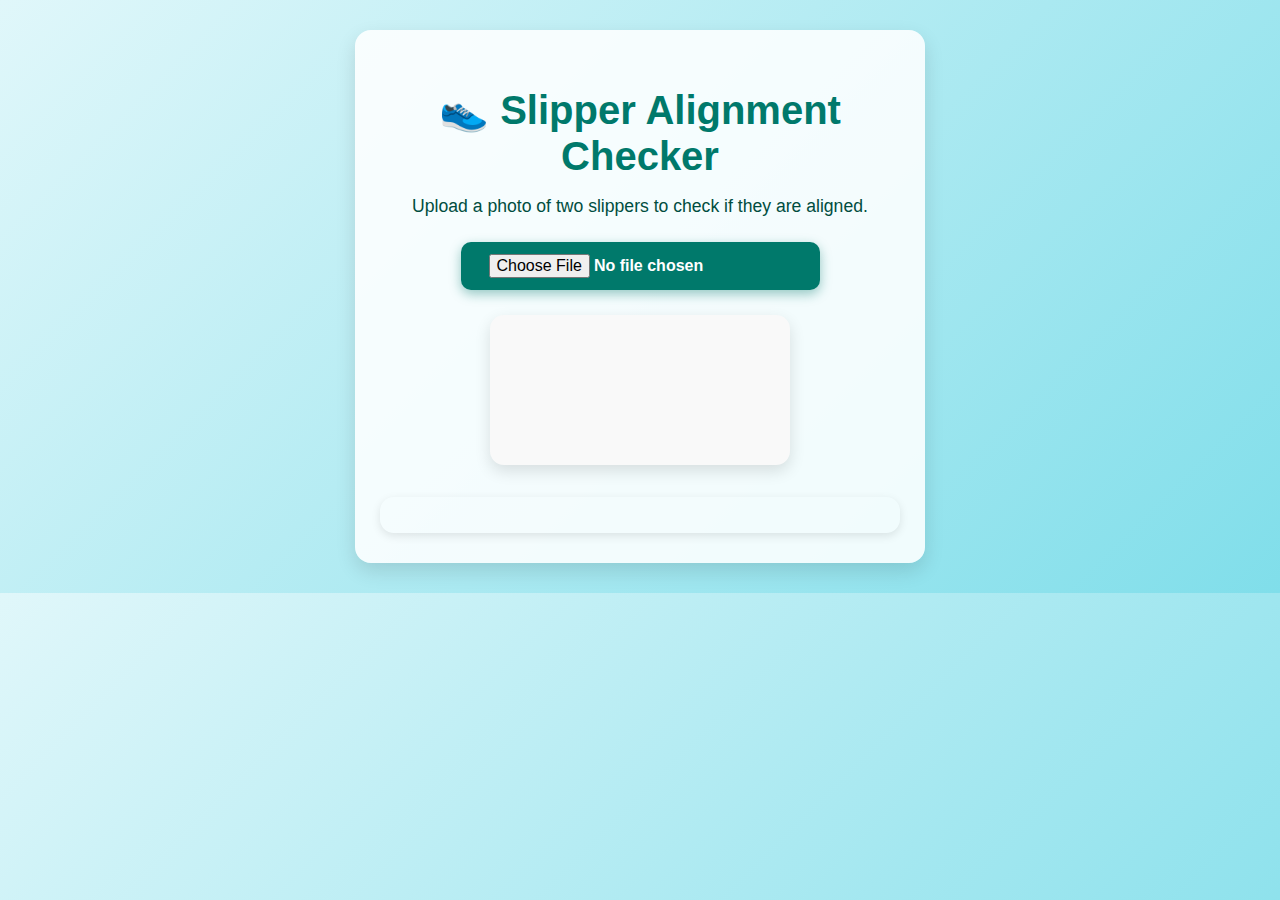
<file: index.html>
<!DOCTYPE html>
<html lang="en">
<head>
  <meta charset="UTF-8" />
  <meta name="viewport" content="width=device-width, initial-scale=1" />
  <title>Slipper Alignment Checker</title>
  <link rel="stylesheet" href="style.css" />
  <script async src="https://docs.opencv.org/4.x/opencv.js"></script>
</head>
<body>
  <div class="container">
    <h1>👟 Slipper Alignment Checker</h1>
    <p>Upload a photo of two slippers to check if they are aligned.</p>

    <input type="file" id="imageUpload" accept="image/*" />
    <canvas id="canvasOutput"></canvas>
    <div id="result"></div>
  </div>

  <script src="script.js"></script>
</body>
</html>
</file>
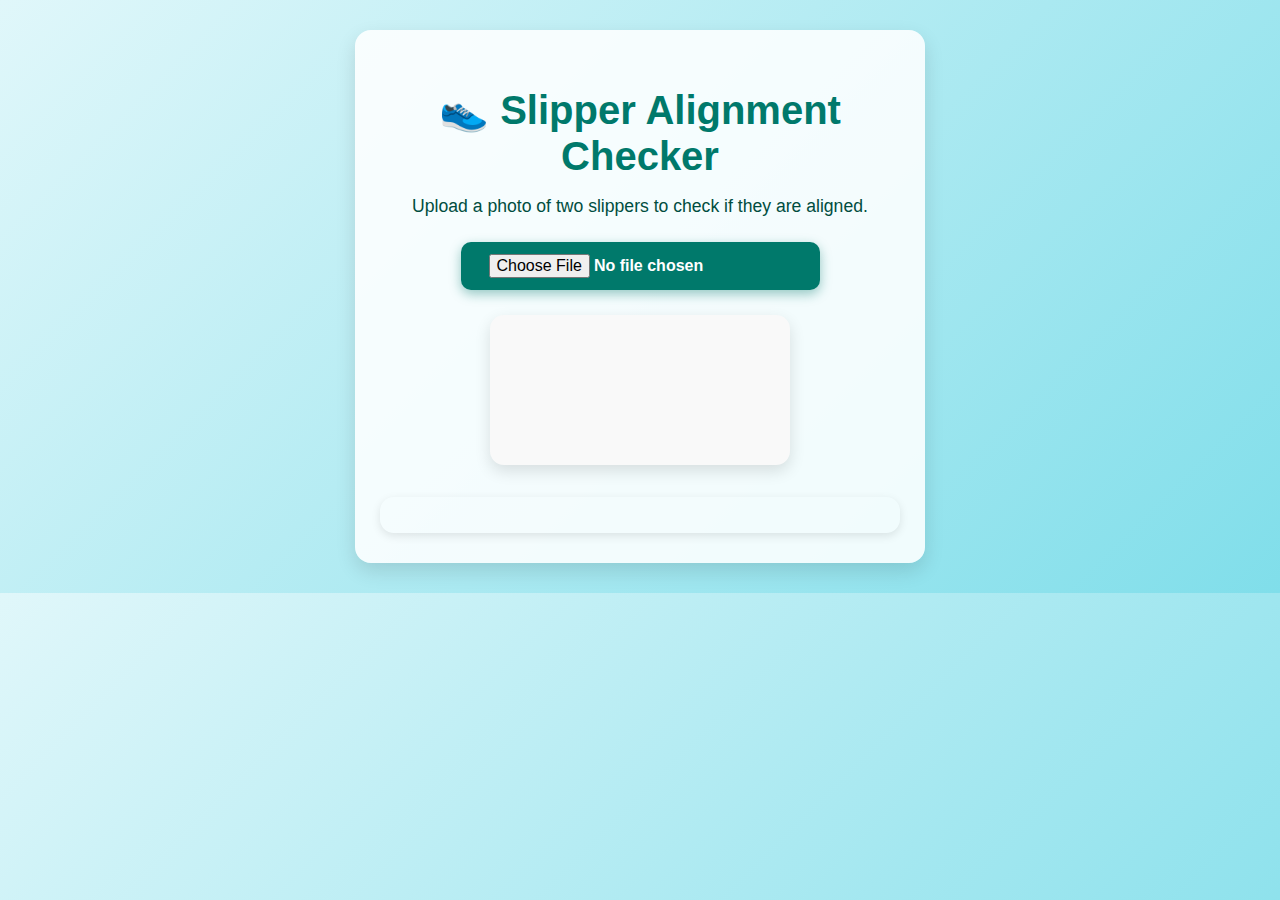
<file: test/index.html>
<!DOCTYPE html>
<html lang="en">
<head>
  <meta charset="UTF-8" />
  <meta name="viewport" content="width=device-width, initial-scale=1" />
  <title>Slipper Alignment Checker</title>
  <link rel="stylesheet" href="style.css" />
  <script async src="https://docs.opencv.org/4.x/opencv.js"></script>
</head>
<body>
  <div class="container">
    <h1>👟 Slipper Alignment Checker</h1>
    <p>Upload a photo of two slippers to check if they are aligned.</p>

    <input type="file" id="imageUpload" accept="image/*" />
    <canvas id="canvasOutput"></canvas>
    <div id="result"></div>
  </div>

  <script src="script.js"></script>
</body>
</html>
</file>
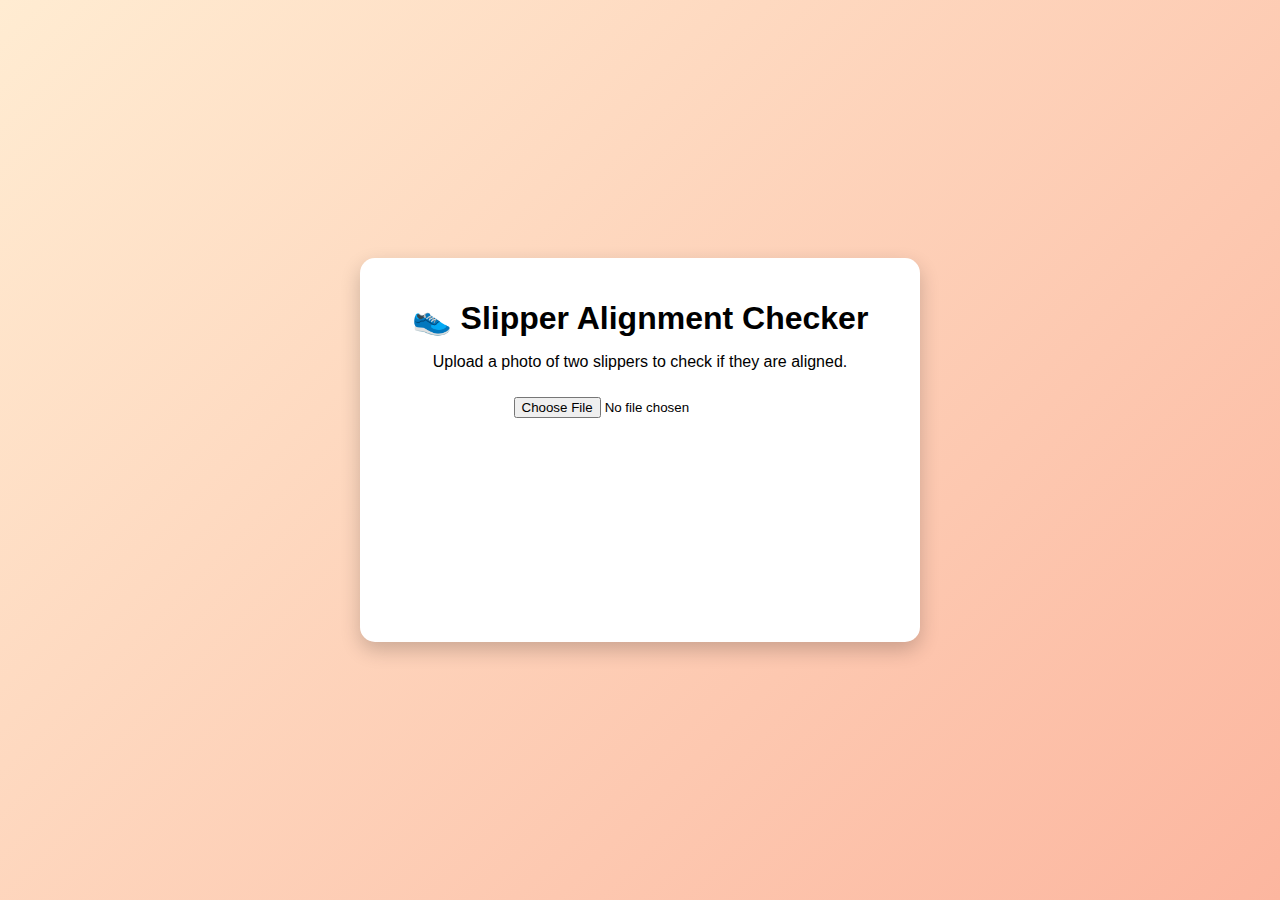
<file: web/index.html>
<!DOCTYPE html>
<html lang="en">
<head>
    <meta charset="UTF-8">
    <meta name="viewport" content="width=device-width, initial-scale=1.0">
    <title>Slipper Alignment Checker</title>
    <link rel="stylesheet" href="style.css">
    <script async src="https://docs.opencv.org/4.x/opencv.js"></script>
</head>
<body>
    <div class="container">
        <h1>👟 Slipper Alignment Checker</h1>
        <p>Upload a photo of two slippers to check if they are aligned.</p>
        
        <input type="file" id="imageUpload" accept="image/*">
        <canvas id="canvasOutput"></canvas>
        <div id="result"></div>
    </div>
    
    <script src="script.js"></script>
</body>
</html>
</file>
<file: style.css>
/* Base styles */
body {
  font-family: 'Segoe UI', Tahoma, Geneva, Verdana, sans-serif;
  background: linear-gradient(135deg, #e0f7fa, #80deea);
  text-align: center;
  padding: 30px;
  margin: 0;
  color: #333;
}

/* Container styling */
.container {
  background: #ffffffdd;
  padding: 30px 25px;
  border-radius: 16px;
  max-width: 520px;
  margin: auto;
  box-shadow: 0 8px 20px rgba(0, 0, 0, 0.12);
  transition: box-shadow 0.3s ease;
}

.container:hover {
  box-shadow: 0 12px 28px rgba(0, 0, 0, 0.18);
}

/* Heading */
h1 {
  font-size: 2.5rem;
  margin-bottom: 10px;
  color: #00796b;
  user-select: none;
}

/* Description text */
p {
  font-size: 1.1rem;
  margin-bottom: 25px;
  color: #004d40;
  user-select: none;
}

/* Stylish file input */
input[type="file"] {
  display: inline-block;
  padding: 12px 28px;
  font-size: 1rem;
  font-weight: 600;
  color: white;
  background: #00796b;
  border: none;
  border-radius: 10px;
  cursor: pointer;
  box-shadow: 0 4px 12px rgba(0, 121, 107, 0.4);
  transition: background-color 0.3s ease, box-shadow 0.3s ease;
}

input[type="file"]:hover,
input[type="file"]:focus {
  background: #004d40;
  box-shadow: 0 6px 18px rgba(0, 77, 64, 0.6);
  outline: none;
}

/* Canvas styling */
canvas {
  margin-top: 25px;
  max-width: 100%;
  border-radius: 14px;
  box-shadow: 0 6px 16px rgba(0, 0, 0, 0.12);
  background: #f9f9f9;
  user-select: none;
  transition: transform 0.25s ease;
}

canvas:hover {
  transform: scale(1.03);
}

/* Result box */
#result {
  margin-top: 28px;
  padding: 18px 24px;
  font-size: 1.3rem;
  border-radius: 14px;
  font-weight: 700;
  user-select: none;
  transition: background-color 0.4s ease, color 0.4s ease;
  box-shadow: 0 3px 10px rgba(0, 0, 0, 0.1);
}

/* Result states */
.result.aligned {
  background: #43a047;
  color: white;
  text-shadow: 0 1px 3px rgba(0,0,0,0.3);
}

.result.misaligned {
  background: #e53935;
  color: white;
  text-shadow: 0 1px 3px rgba(0,0,0,0.3);
}

/* Responsive design */
@media (max-width: 600px) {
  body {
    padding: 20px 10px;
  }

  .container {
    max-width: 95%;
    padding: 20px 15px;
  }

  h1 {
    font-size: 2rem;
  }

  p {
    font-size: 1rem;
  }

  input[type="file"] {
    padding: 10px 20px;
    font-size: 0.95rem;
  }

  #result {
    font-size: 1.1rem;
    padding: 15px 20px;
  }
}
</file>
<file: test/style.css>
/* Base styles */
body {
  font-family: 'Segoe UI', Tahoma, Geneva, Verdana, sans-serif;
  background: linear-gradient(135deg, #e0f7fa, #80deea);
  text-align: center;
  padding: 30px;
  margin: 0;
  color: #333;
}

/* Container styling */
.container {
  background: #ffffffdd;
  padding: 30px 25px;
  border-radius: 16px;
  max-width: 520px;
  margin: auto;
  box-shadow: 0 8px 20px rgba(0, 0, 0, 0.12);
  transition: box-shadow 0.3s ease;
}

.container:hover {
  box-shadow: 0 12px 28px rgba(0, 0, 0, 0.18);
}

/* Heading */
h1 {
  font-size: 2.5rem;
  margin-bottom: 10px;
  color: #00796b;
  user-select: none;
}

/* Description text */
p {
  font-size: 1.1rem;
  margin-bottom: 25px;
  color: #004d40;
  user-select: none;
}

/* Stylish file input */
input[type="file"] {
  display: inline-block;
  padding: 12px 28px;
  font-size: 1rem;
  font-weight: 600;
  color: white;
  background: #00796b;
  border: none;
  border-radius: 10px;
  cursor: pointer;
  box-shadow: 0 4px 12px rgba(0, 121, 107, 0.4);
  transition: background-color 0.3s ease, box-shadow 0.3s ease;
}

input[type="file"]:hover,
input[type="file"]:focus {
  background: #004d40;
  box-shadow: 0 6px 18px rgba(0, 77, 64, 0.6);
  outline: none;
}

/* Canvas styling */
canvas {
  margin-top: 25px;
  max-width: 100%;
  border-radius: 14px;
  box-shadow: 0 6px 16px rgba(0, 0, 0, 0.12);
  background: #f9f9f9;
  user-select: none;
  transition: transform 0.25s ease;
}

canvas:hover {
  transform: scale(1.03);
}

/* Result box */
#result {
  margin-top: 28px;
  padding: 18px 24px;
  font-size: 1.3rem;
  border-radius: 14px;
  font-weight: 700;
  user-select: none;
  transition: background-color 0.4s ease, color 0.4s ease;
  box-shadow: 0 3px 10px rgba(0, 0, 0, 0.1);
}

/* Result states */
.result.aligned {
  background: #43a047;
  color: white;
  text-shadow: 0 1px 3px rgba(0,0,0,0.3);
}

.result.misaligned {
  background: #e53935;
  color: white;
  text-shadow: 0 1px 3px rgba(0,0,0,0.3);
}

/* Responsive design */
@media (max-width: 600px) {
  body {
    padding: 20px 10px;
  }

  .container {
    max-width: 95%;
    padding: 20px 15px;
  }

  h1 {
    font-size: 2rem;
  }

  p {
    font-size: 1rem;
  }

  input[type="file"] {
    padding: 10px 20px;
    font-size: 0.95rem;
  }

  #result {
    font-size: 1.1rem;
    padding: 15px 20px;
  }
}
</file>
<file: web/style.css>
body {
    background: linear-gradient(135deg, #ffecd2, #fcb69f);
    font-family: 'Segoe UI', sans-serif;
    display: flex;
    justify-content: center;
    align-items: center;
    min-height: 100vh;
    margin: 0;
}

.container {
    background: white;
    border-radius: 15px;
    padding: 20px 30px;
    box-shadow: 0 8px 20px rgba(0,0,0,0.2);
    text-align: center;
    max-width: 500px;
    width: 90%;
}

h1 {
    margin-bottom: 10px;
}

input[type="file"] {
    margin-top: 10px;
    margin-bottom: 15px;
}

#canvasOutput {
    max-width: 100%;
    border-radius: 10px;
    margin-bottom: 15px;
}

#result {
    font-size: 1.2rem;
    font-weight: bold;
    padding: 10px;
    border-radius: 8px;
}

.aligned {
    background-color: #d4edda;
    color: #155724;
}

.misaligned {
    background-color: #f8d7da;
    color: #721c24;
}
</file>
